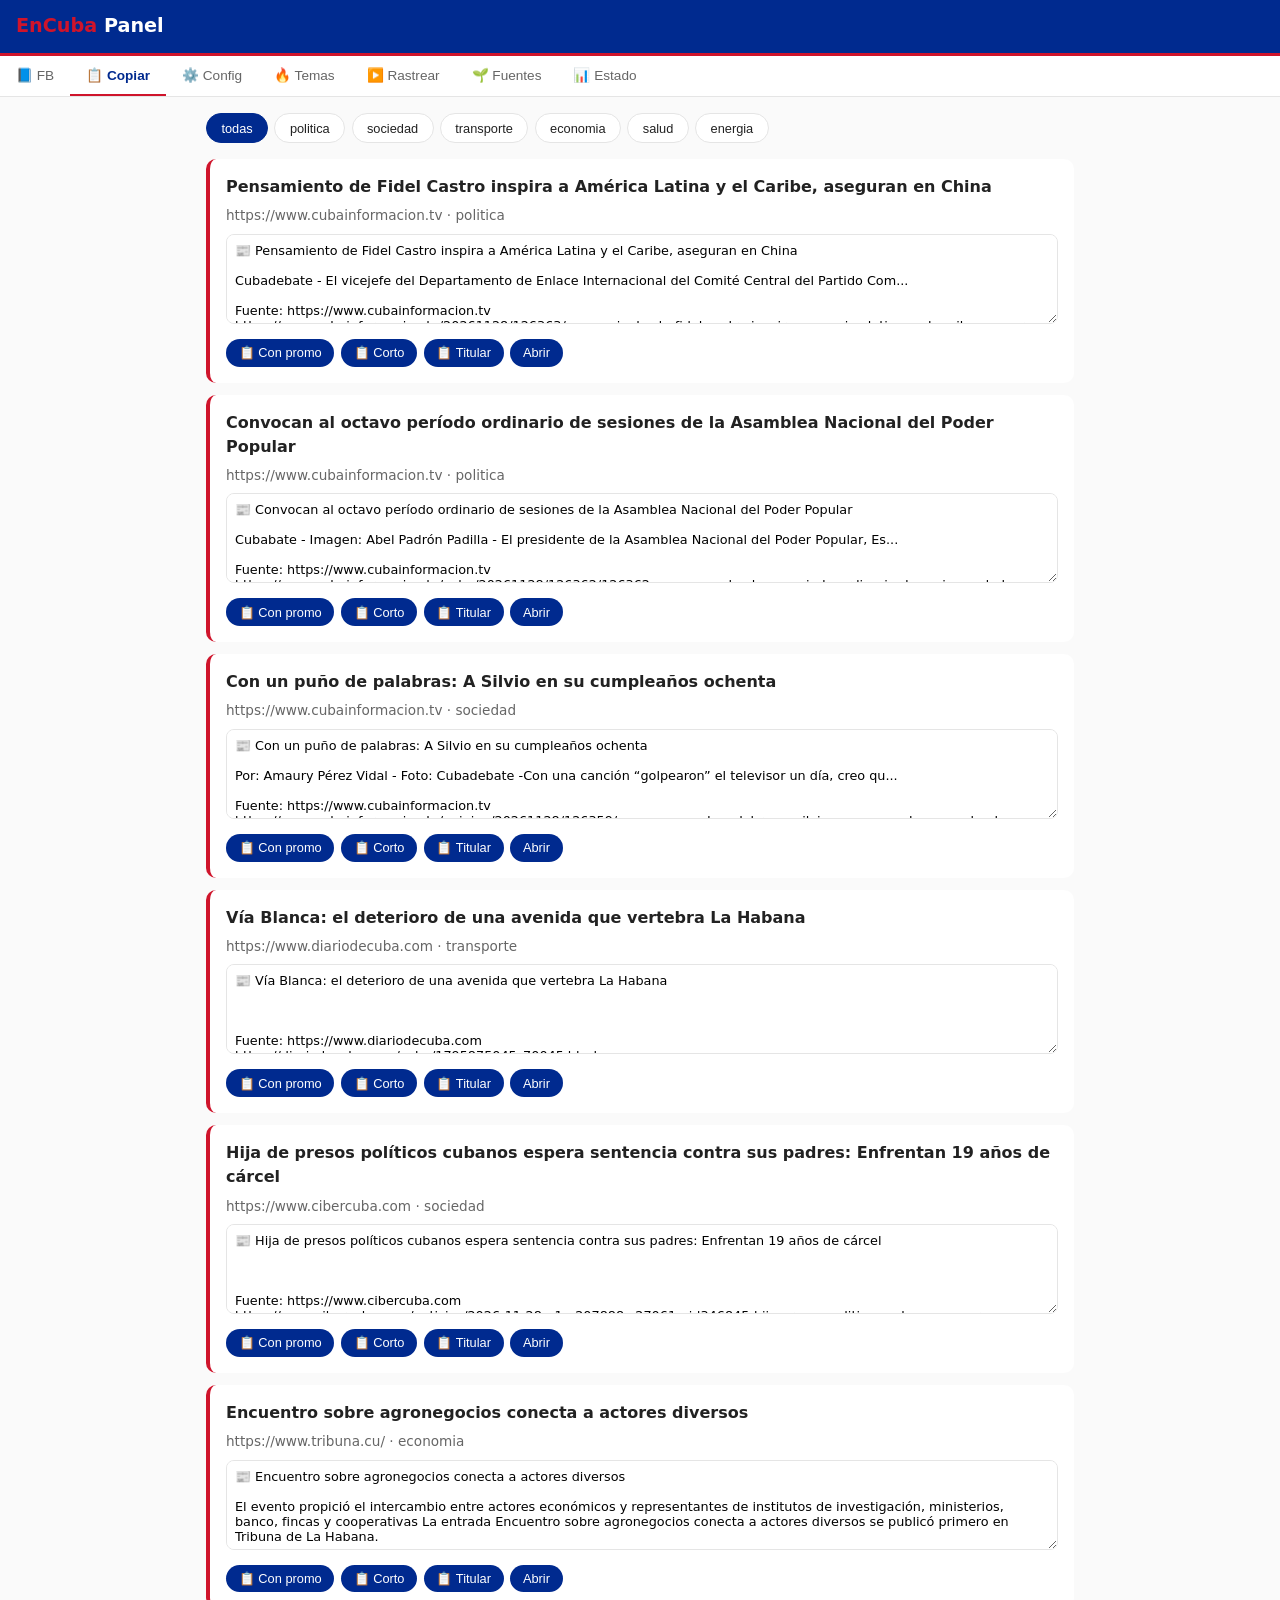
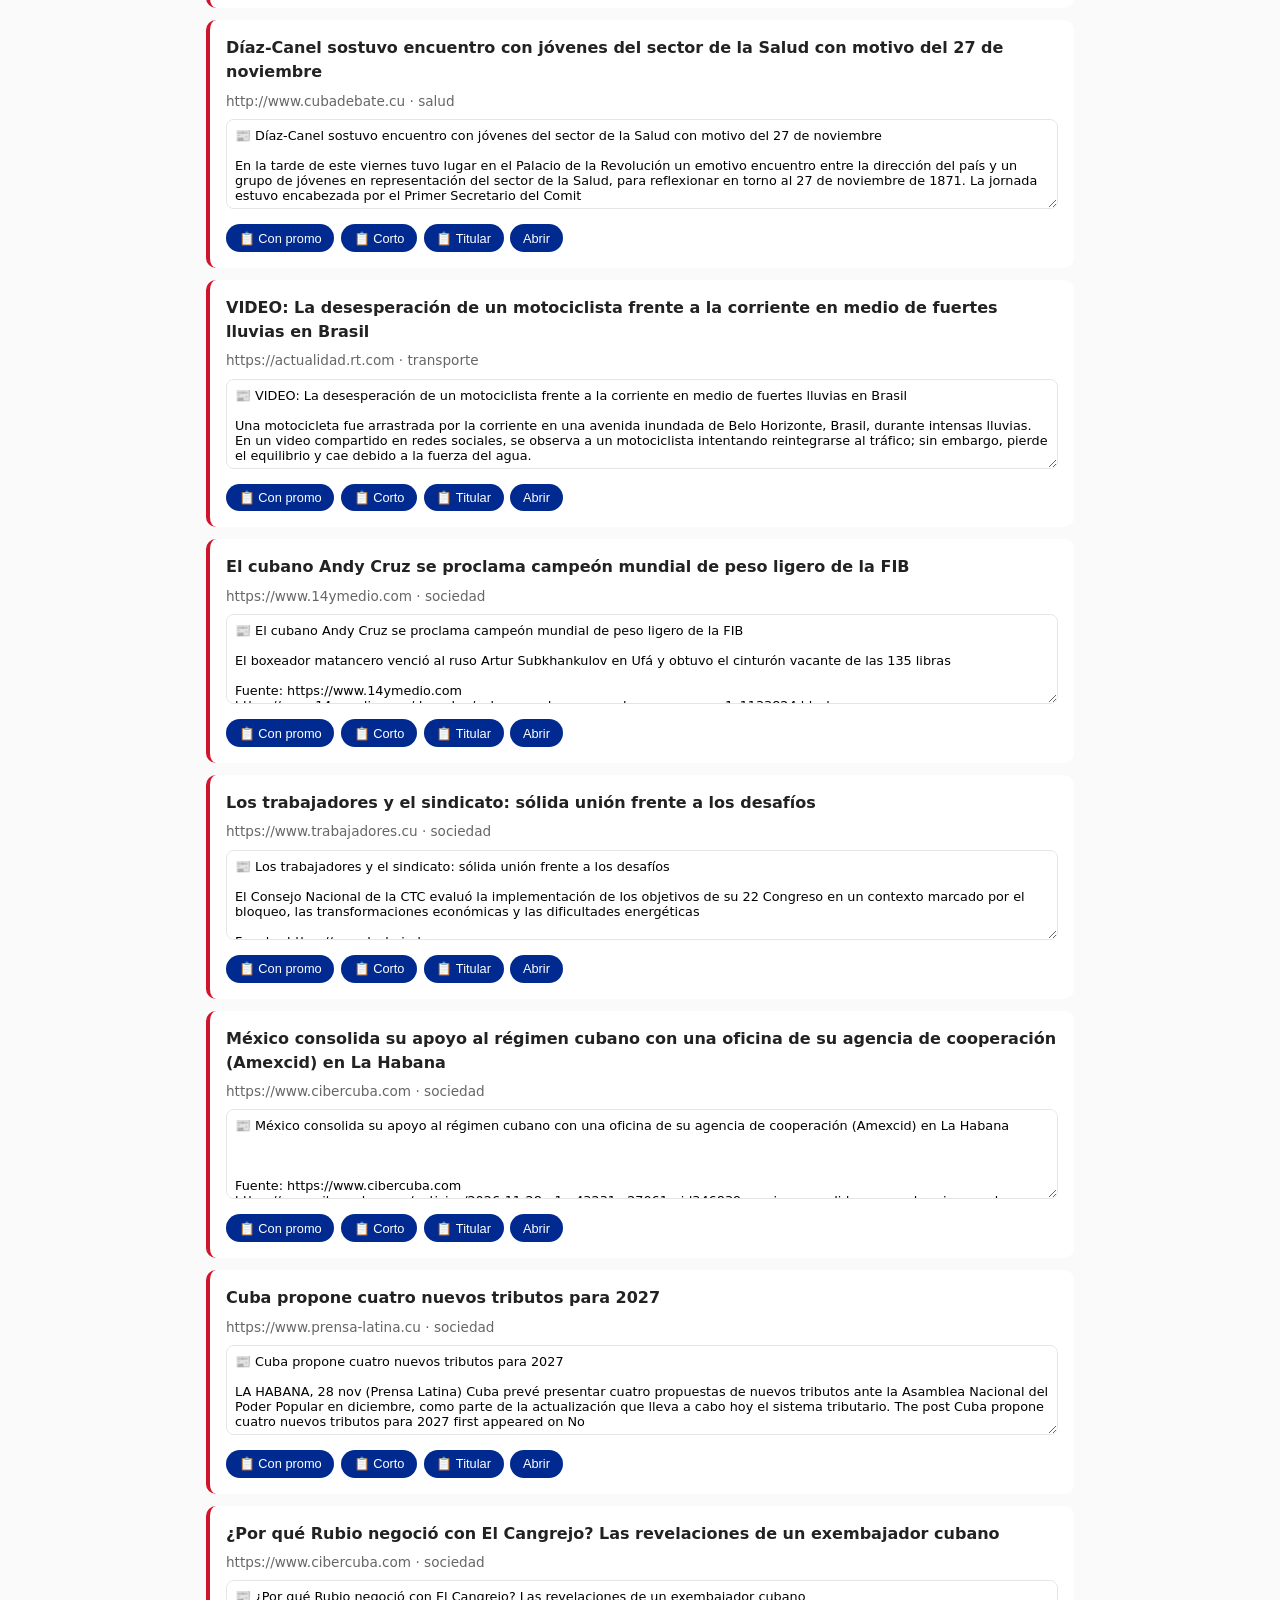
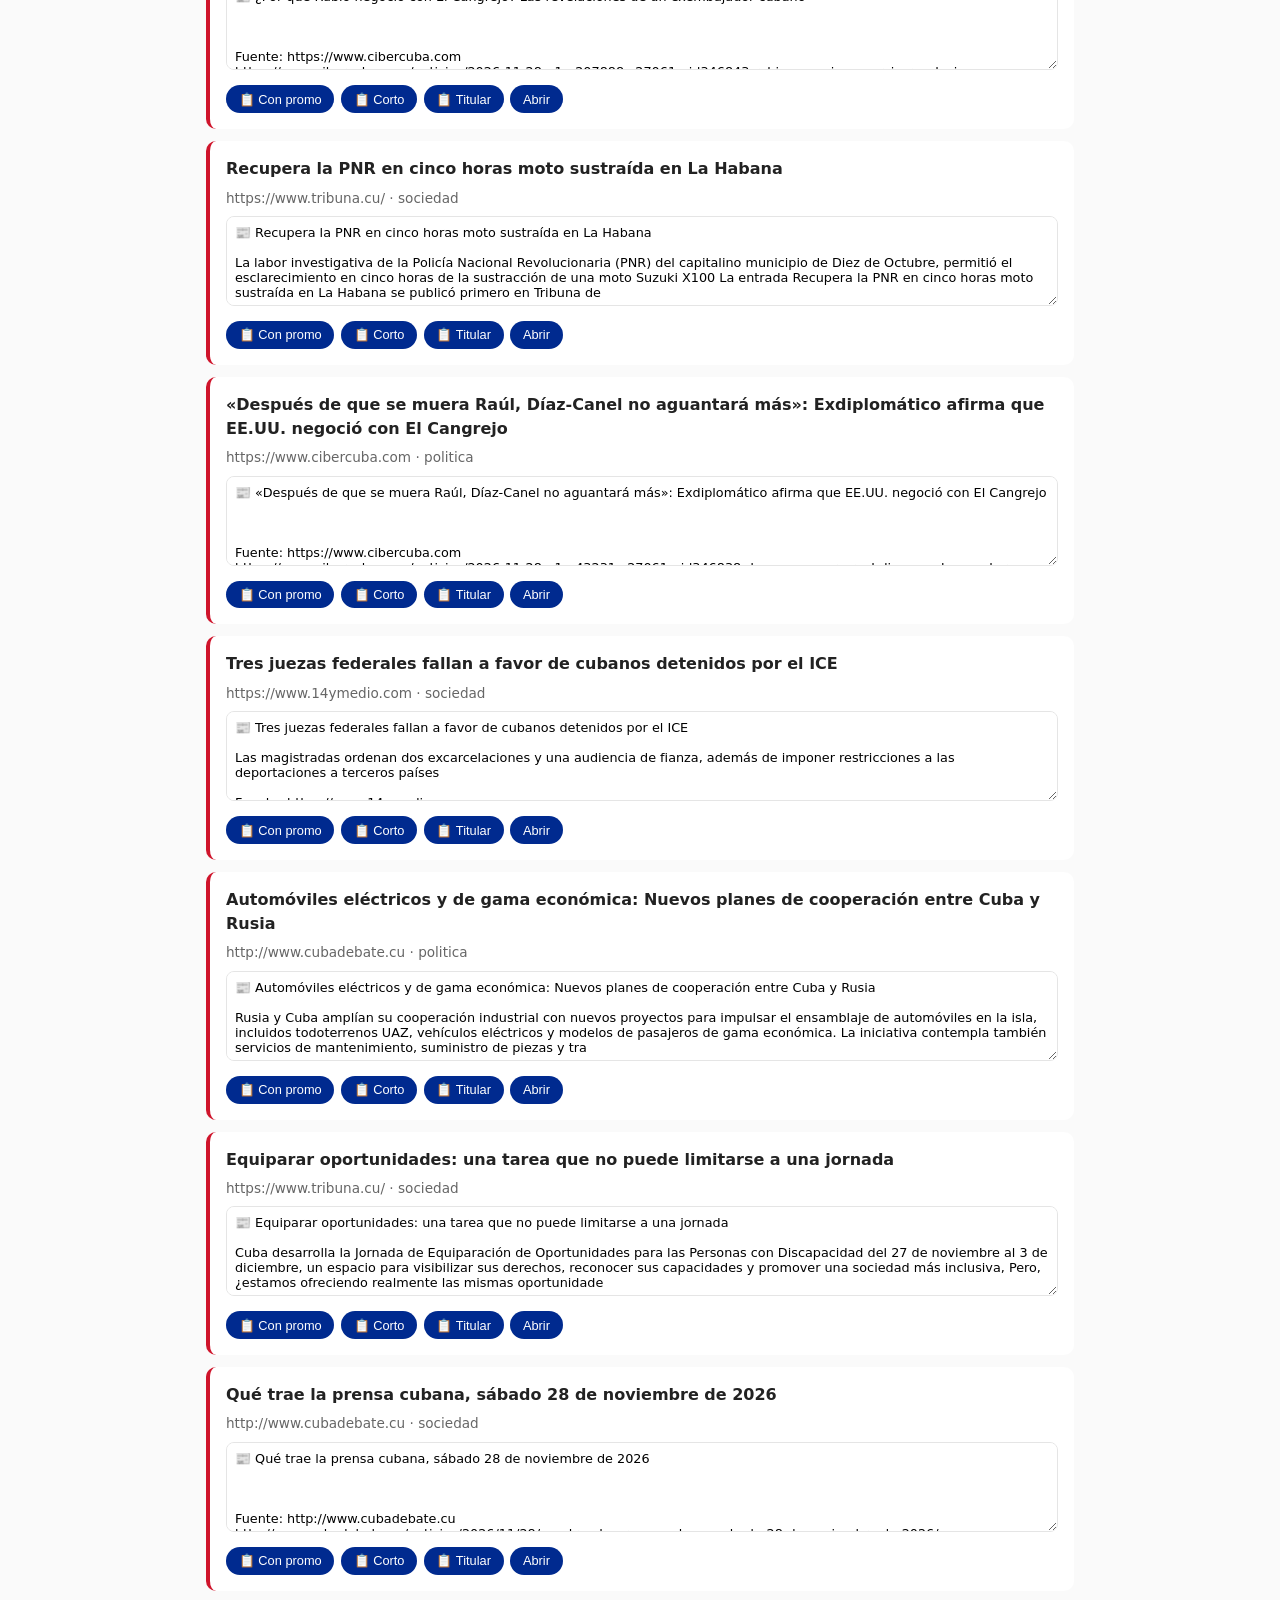
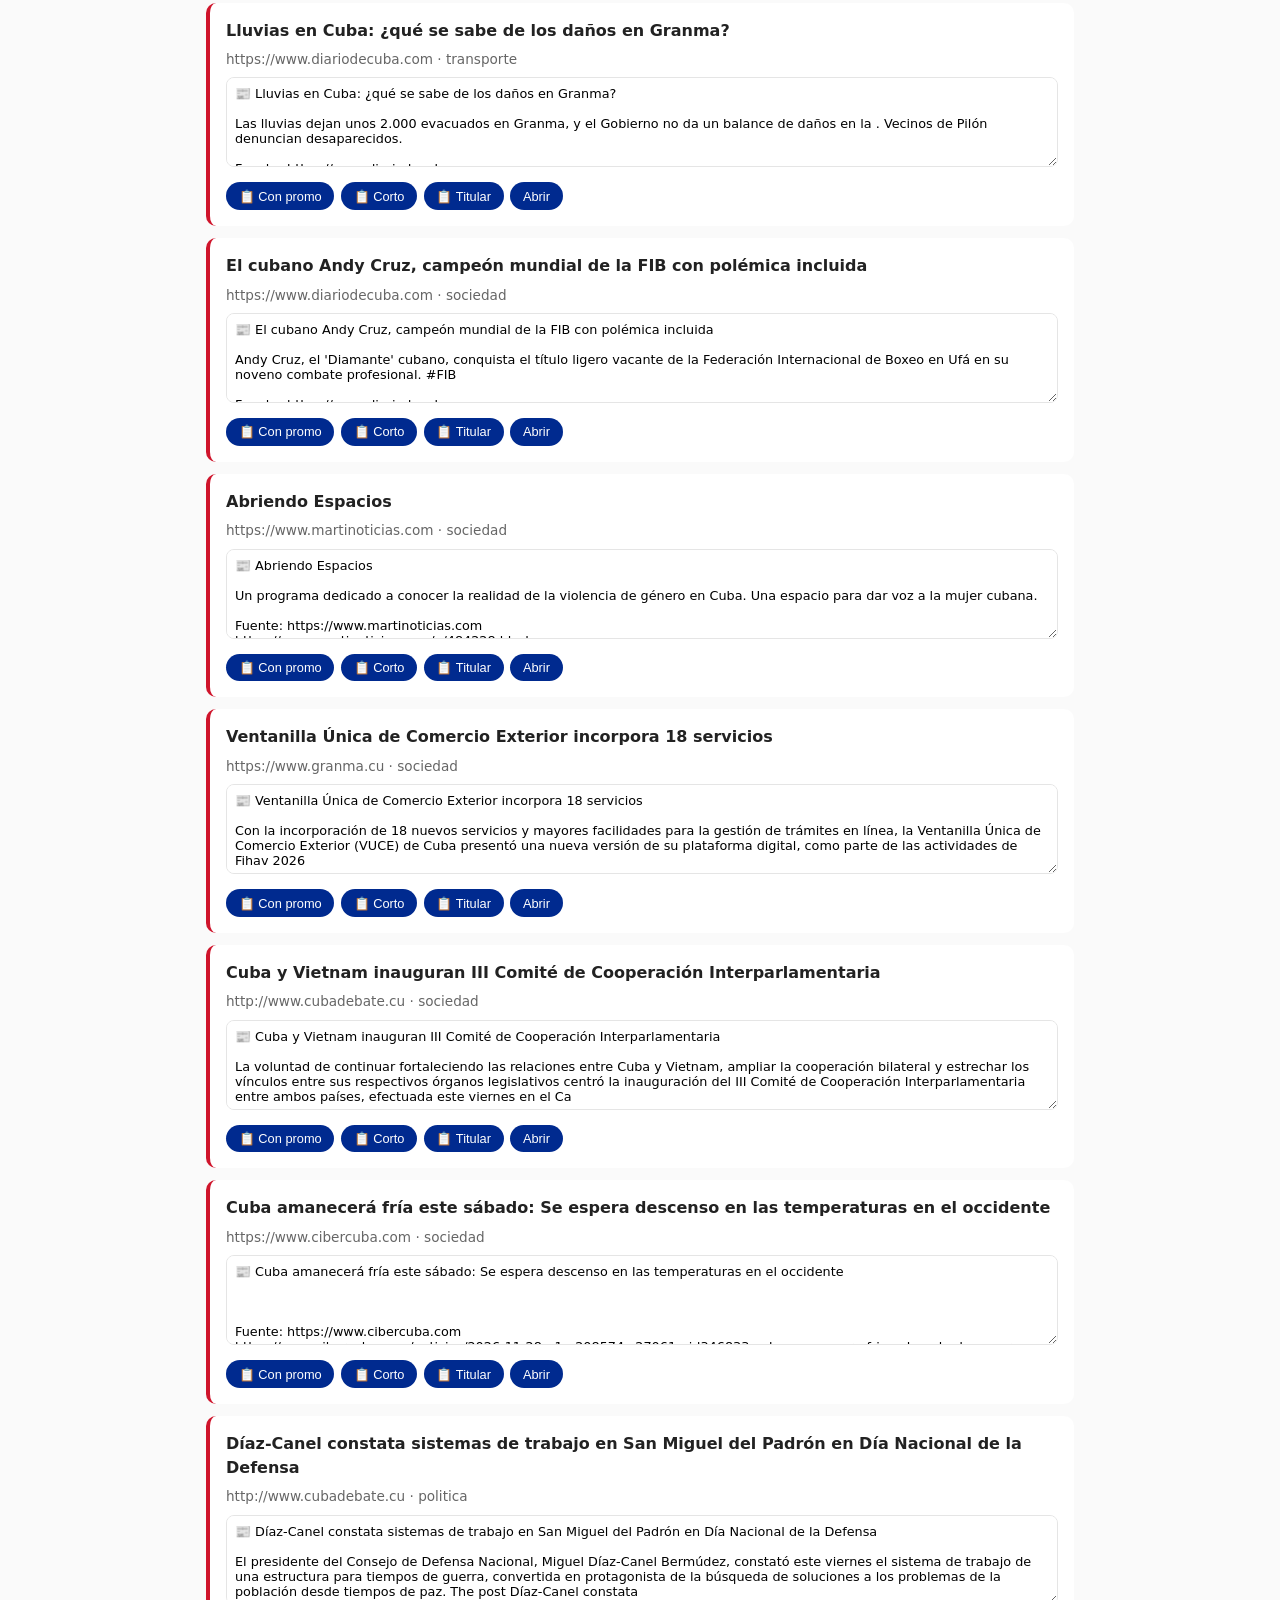
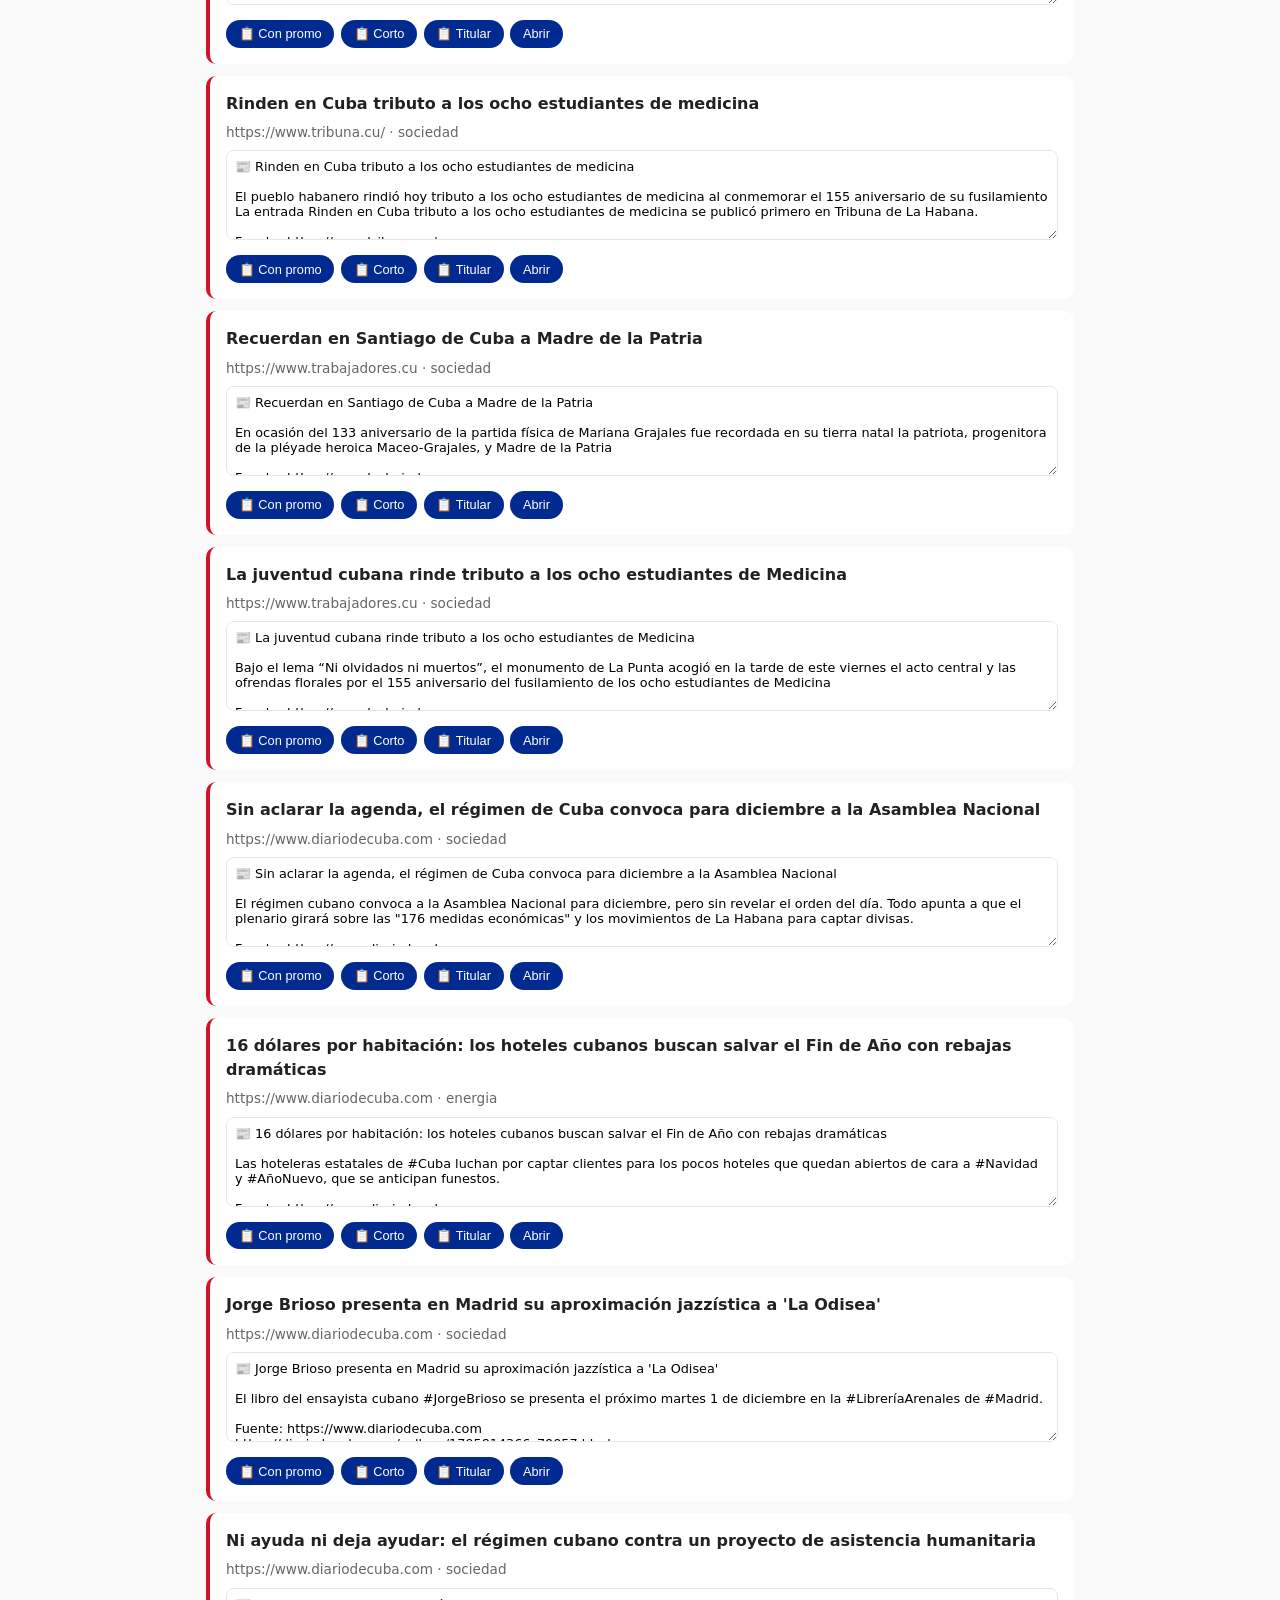
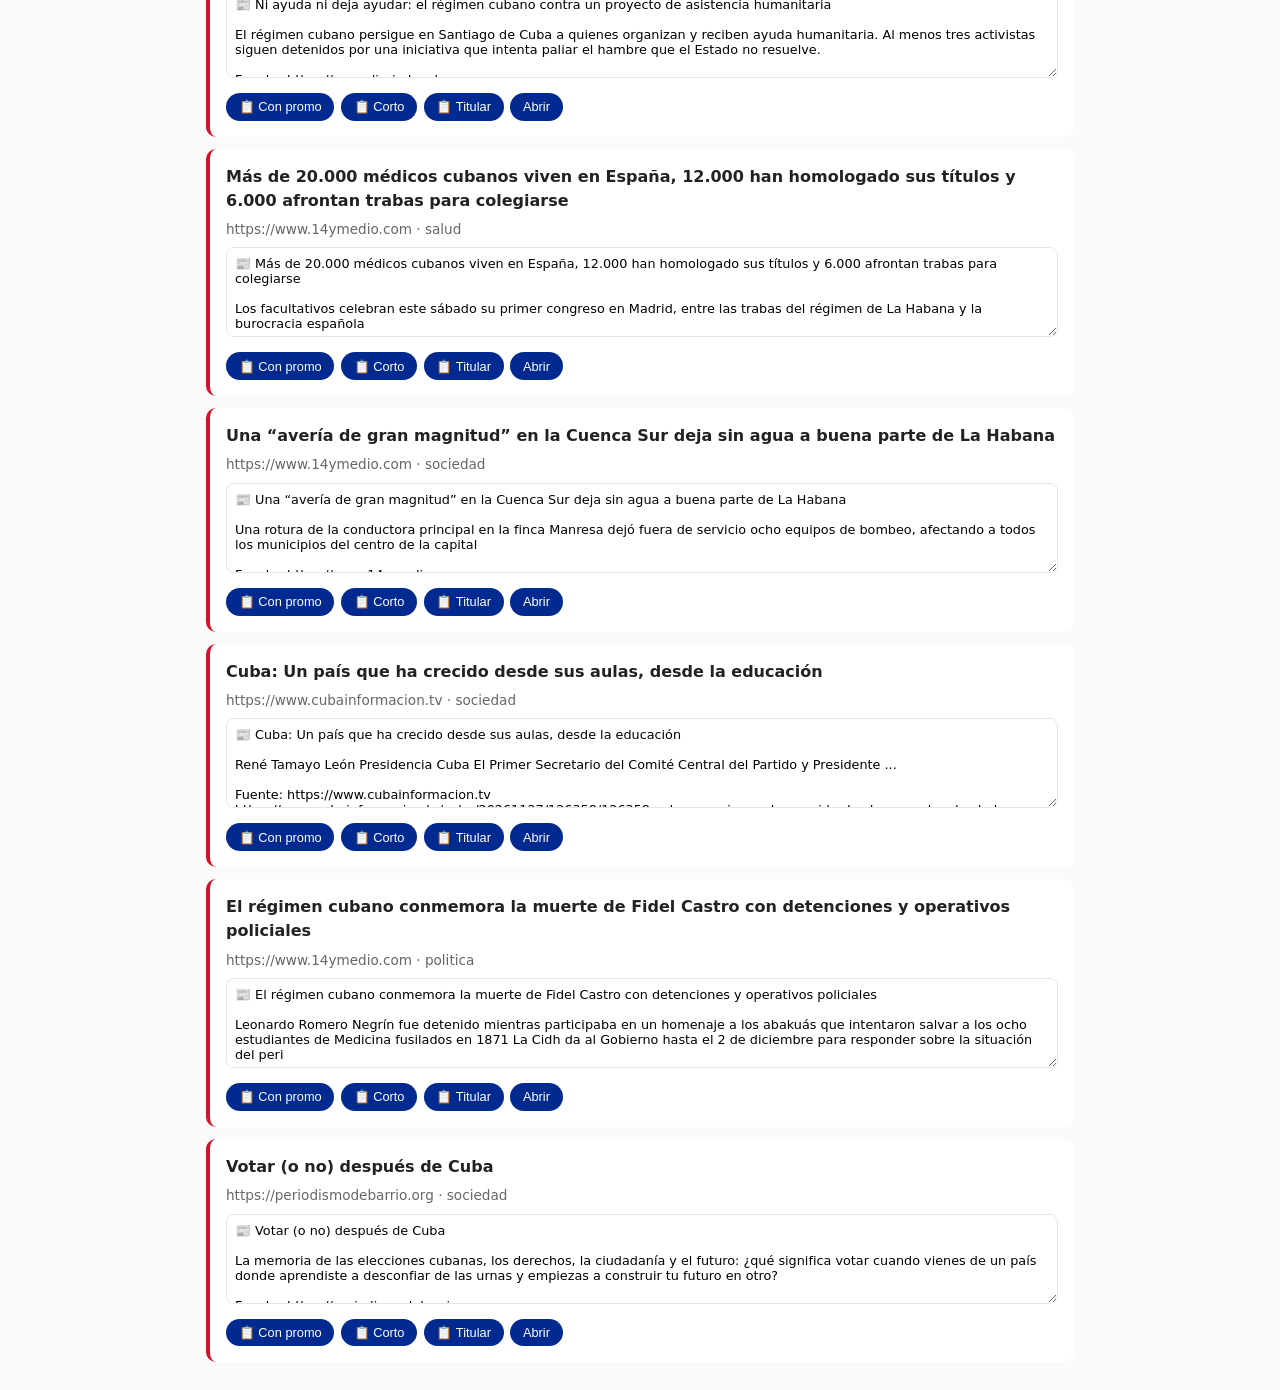
<file: epl8691.html>
<!DOCTYPE html>
<html lang="es">
<head>
<meta charset="UTF-8">
<meta name="viewport" content="width=device-width, initial-scale=1.0">
<title>Panel EnCuba</title>
<style>
:root {
  --bg: #FAFAFA; --bg-card: #FFFFFF; --texto: #222; --texto-suave: #666;
  --azul: #002A8F; --rojo: #CF142B; --oficial: #43A047;
  --borde: #E5E5E5;
}
* { box-sizing: border-box; margin: 0; padding: 0; }
body { font-family: system-ui, sans-serif; background: var(--bg); color: var(--texto); line-height: 1.5; }

header {
  background: var(--azul); color: #fff; padding: 0.75rem 1rem;
  border-bottom: 3px solid var(--rojo); position: sticky; top: 0; z-index: 100;
}
header h1 { font-size: 1.2rem; }
header h1 span { color: var(--rojo); }

.tabs {
  display: flex; overflow-x: auto; background: var(--bg-card);
  border-bottom: 1px solid var(--borde); scrollbar-width: none;
}
.tabs::-webkit-scrollbar { display: none; }
.tab {
  padding: 0.7rem 1rem; border: none; background: none;
  color: var(--texto-suave); font-size: 0.85rem; cursor: pointer;
  white-space: nowrap; border-bottom: 2px solid transparent;
}
.tab.activo { color: var(--azul); border-bottom-color: var(--rojo); font-weight: 700; }

main { padding: 1rem; max-width: 900px; margin: 0 auto; }
.seccion { display: none; }
.seccion.activa { display: block; }

.item {
  background: var(--bg-card); padding: 1rem; border-radius: 10px;
  margin-bottom: 0.75rem; border-left: 4px solid var(--rojo);
}
.item h3 { font-size: 1rem; margin-bottom: 0.4rem; }
.item p { font-size: 0.85rem; color: var(--texto-suave); margin-bottom: 0.5rem; }
.item textarea {
  width: 100%; min-height: 90px; padding: 0.5rem; border-radius: 8px;
  border: 1px solid var(--borde); font-family: inherit; font-size: 0.8rem;
}
.acciones { display: flex; gap: 0.4rem; margin-top: 0.5rem; flex-wrap: wrap; }
.acciones button, .btn {
  background: var(--azul); color: #fff; border: none;
  padding: 0.4rem 0.8rem; border-radius: 999px;
  font-size: 0.8rem; cursor: pointer;
}
.acciones button:hover, .btn:hover { background: var(--rojo); }
.copiado { background: var(--oficial) !important; }

.filtros-admin { display: flex; gap: 0.4rem; margin-bottom: 1rem; flex-wrap: wrap; }
.filtros-admin button {
  background: var(--bg-card); border: 1px solid var(--borde);
  color: var(--texto); padding: 0.4rem 0.9rem; border-radius: 999px;
  cursor: pointer; font-size: 0.8rem;
}
.filtros-admin button.activo { background: var(--azul); color: #fff; border-color: var(--azul); }

.campo { margin-bottom: 1rem; }
.campo label { display: block; font-size: 0.85rem; font-weight: 600; margin-bottom: 0.3rem; }
.campo input, .campo textarea, .campo select {
  width: 100%; padding: 0.6rem; border: 1px solid var(--borde);
  border-radius: 8px; font-family: inherit; font-size: 0.9rem;
  background: var(--bg-card); color: var(--texto);
}
.campo small { display: block; color: var(--texto-suave); font-size: 0.75rem; margin-top: 0.25rem; }

.toast {
  position: fixed; bottom: 1rem; left: 50%; transform: translateX(-50%);
  background: var(--azul); color: #fff; padding: 0.7rem 1.2rem;
  border-radius: 999px; font-size: 0.85rem; z-index: 500;
  opacity: 0; pointer-events: none; transition: opacity 0.3s;
}
.toast.visible { opacity: 1; }

.estado-card {
  background: var(--bg-card); padding: 1rem; border-radius: 10px;
  margin-bottom: 0.75rem; border-left: 4px solid var(--azul);
}
.estado-card h4 { font-size: 0.9rem; color: var(--texto-suave); margin-bottom: 0.3rem; }
.estado-card p { font-size: 1.1rem; font-weight: 700; }

.fuente-item {
  display: flex; justify-content: space-between; align-items: center;
  background: var(--bg-card); padding: 0.7rem 1rem; border-radius: 8px;
  margin-bottom: 0.4rem; font-size: 0.85rem;
}
.fuente-item button {
  background: var(--rojo); color: #fff; border: none;
  padding: 0.3rem 0.7rem; border-radius: 999px;
  font-size: 0.75rem; cursor: pointer;
}
</style>
</head>
<body>

<header>
  <h1><span>EnCuba</span> Panel</h1>
</header>

<nav class="tabs">
  <button class="tab" data-tab="fb">📘 FB</button>
  <button class="tab activo" data-tab="copiar">📋 Copiar</button>
  <button class="tab" data-tab="config">⚙️ Config</button>
  <button class="tab" data-tab="temas">🔥 Temas</button>
  <button class="tab" data-tab="rastrear">▶️ Rastrear</button>
  <button class="tab" data-tab="fuentes">🌱 Fuentes</button>
  <button class="tab" data-tab="estado">📊 Estado</button>
</nav>

<main>

  <section class="seccion activa" id="sec-copiar">
    <div class="filtros-admin" id="filtrosAdmin"></div>
    <div id="lista"></div>
  </section>

  <section class="seccion" id="sec-config">
    <div class="campo">
      <label>Horas entre rastreos</label>
      <input type="number" id="cfg-horas" min="1" max="24">
      <small>Cuántas horas esperar entre rastreos automáticos.</small>
    </div>
    <div class="campo">
      <label>Máximo de noticias por fuente</label>
      <input type="number" id="cfg-max" min="1" max="20">
    </div>
    <div class="campo">
      <label>Temas máximos en Perspectivas</label>
      <input type="number" id="cfg-persp" min="1" max="10">
    </div>
    <div class="campo">
      <label>Noticias en el carrusel</label>
      <input type="number" id="cfg-carrusel" min="3" max="15">
      <small>Cuántas noticias mostrar en el carrusel superior.</small>
    </div>
    <div class="campo">
      <label>Horas de vida de las noticias</label>
      <input type="number" id="cfg-vida" min="6" max="168">
      <small>Noticias más viejas se eliminan.</small>
    </div>
    <div class="campo">
      <label>Mensajes del ticker</label>
      <textarea id="cfg-ticker-texto" rows="3" placeholder="Mensaje 1 / Mensaje 2 / Mensaje 3"></textarea>
      <small>Separa mensajes con /.</small>
    </div>
    <div class="campo">
      <label>Velocidad del ticker (segundos)</label>
      <input type="number" id="cfg-ticker-vel" min="5" max="120">
    </div>
    <div class="campo">
      <label>Activar ticker</label>
      <select id="cfg-ticker-activo">
        <option value="true">Sí</option>
        <option value="false">No</option>
      </select>
    </div>
    <button class="btn" id="guardar-config">💾 Guardar configuración</button>
  </section>

  <section class="seccion" id="sec-temas">
    <div class="campo">
      <label>Palabras clave prioritarias</label>
      <textarea id="temas-txt" rows="6" placeholder="divisas, apagón, mipymes, dólar"></textarea>
      <small>Separadas por coma. Las noticias con estas palabras subirán al carrusel.</small>
    </div>
    <button class="btn" id="guardar-temas">💾 Guardar temas</button>
  </section>

  <section class="seccion" id="sec-rastrear">
    <p style="margin-bottom:1rem;font-size:0.9rem;color:var(--texto-suave)">
      Dispara el workflow en GitHub Actions ahora mismo.
    </p>
    <button class="btn" id="btn-rastrear" style="font-size:1rem;padding:0.8rem 1.5rem">
      ▶️ Rastrear ahora
    </button>
    <div id="rastrear-resultado" style="margin-top:1rem;font-size:0.85rem"></div>
  </section>

  <section class="seccion" id="sec-fuentes">
    <div class="campo">
      <label>Añadir nueva fuente</label>
      <input type="text" id="nueva-fuente" placeholder="https://www.ejemplo.cu">
      <small>Escribe la URL base. El rastreador descubrirá el RSS automáticamente.</small>
    </div>
    <button class="btn" id="agregar-fuente">➕ Añadir fuente</button>
    <h3 style="margin-top:1.5rem;font-size:0.95rem">Fuentes actuales</h3>
    <div id="lista-fuentes" style="margin-top:0.75rem"></div>
  </section>

  <section class="seccion" id="sec-fb">
   <div class="campo">
     <label>Generador de Post para Facebook</label>
     <p style="font-size:0.85rem; color:var(--texto-suave); margin-bottom:0.5rem;">
       Genera un bloque con los últimos titulares, sin enlaces ni resúmenes. Ideal para el post y el primer comentario.
     </p>
     <button class="btn" id="btn-generar-fb">✨ Generar Bloque</button>
   </div>
   <div class="campo">
     <textarea id="fb-resultado" rows="12" readonly placeholder="Aquí aparecerá el texto..."></textarea>
   </div>
   <button class="btn" id="btn-copiar-fb">📋 Copiar todo el texto</button>
 </section>
  
  <section class="seccion" id="sec-estado">
    <div id="estado-contenido"></div>
  </section>

</main>

<div class="toast" id="toast"></div>

<script>
const REPO = 'encubanoticias/encubanoticias.github.io';
const TOKEN_KEY = 'gh_token';
const API = 'https://api.github.com';

let noticias = [];
let filtro = 'todas';
let config = {};
let fuentes = { semilla: [], feeds: {} };

function toast(msg) {
  const t = document.getElementById('toast');
  t.textContent = msg;
  t.classList.add('visible');
  setTimeout(() => t.classList.remove('visible'), 2500);
}

function getToken() {
  return localStorage.getItem(TOKEN_KEY);
}

function pedirToken() {
  const t = prompt('Pega tu token de GitHub (solo se guardará en este navegador):');
  if (t) {
    localStorage.setItem(TOKEN_KEY, t.trim());
    toast('Token guardado');
    return t.trim();
  }
  return null;
}

async function apiGet(path) {
  const token = getToken();
  if (!token) { pedirToken(); return null; }
  const r = await fetch(API + path, {
    headers: { 'Authorization': 'token ' + token, 'Accept': 'application/vnd.github.v3+json' }
  });
  if (!r.ok) { toast('Error API: ' + r.status); return null; }
  return r.json();
}

async function apiPut(path, contenido, mensaje) {
  const token = getToken();
  if (!token) { pedirToken(); return false; }
  
  // Obtenemos el archivo para saber su SHA actual
  const actual = await apiGet(path + '?ref=main'); 
  const sha = actual ? actual.sha : undefined;
  
  const body = {
    message: mensaje,
    content: btoa(unescape(encodeURIComponent(contenido))),
    sha: sha,
    branch: 'main' // <--- ESTO ES LO NUEVO
  };
  
  const r = await fetch(API + path, {
    method: 'PUT',
    headers: {
      'Authorization': 'token ' + token,
      'Accept': 'application/vnd.github.v3+json',
      'Content-Type': 'application/json'
    },
    body: JSON.stringify(body)
  });
  if (!r.ok) { toast('Error al guardar: ' + r.status); return false; }
  return true;
}

async function apiPost(path, body) {
  const token = getToken();
  if (!token) { pedirToken(); return null; }
  const r = await fetch(API + path, {
    method: 'POST',
    headers: {
      'Authorization': 'token ' + token,
      'Accept': 'application/vnd.github.v3+json',
      'Content-Type': 'application/json'
    },
    body: JSON.stringify(body)
  });
  return r.ok;
}

document.querySelectorAll('.tab').forEach(t => {
  t.onclick = () => {
    document.querySelectorAll('.tab').forEach(x => x.classList.remove('activo'));
    document.querySelectorAll('.seccion').forEach(x => x.classList.remove('activa'));
    t.classList.add('activo');
    document.getElementById('sec-' + t.dataset.tab).classList.add('activa');
  };
});

async function cargarTodo() {
  const n = await fetch('data/noticias.json?v=' + Date.now()).then(r => r.json()).catch(() => null);
  if (n) { noticias = n.noticias || []; renderFiltros(); renderLista(); }

  const cfg = await apiGet(`/repos/${REPO}/contents/data/config.json`);
  if (cfg) {
    config = JSON.parse(decodeURIComponent(escape(atob(cfg.content))));
    document.getElementById('cfg-horas').value = config.horas_entre_rastreos || 1;
    document.getElementById('cfg-max').value = config.max_por_fuente || 5;
    document.getElementById('cfg-persp').value = config.max_temas_perspectivas || 2;
    document.getElementById('cfg-carrusel').value = config.destacadas_carrusel || 9;
    document.getElementById('temas-txt').value = (config.temas_prioritarios || []).join(', ');
    document.getElementById('cfg-vida').value = config.horas_vida_noticias || 48;
    document.getElementById('cfg-ticker-texto').value = config.ticker_texto || '';
    document.getElementById('cfg-ticker-vel').value = config.ticker_velocidad || 30;
    document.getElementById('cfg-ticker-activo').value = String(config.ticker_activo !== false);
  }

  const f = await apiGet(`/repos/${REPO}/contents/data/fuentes.json`);
  if (f) {
    fuentes = JSON.parse(decodeURIComponent(escape(atob(f.content))));
    renderFuentes();
  }

  renderEstado(n || {});
}

function renderFiltros() {
  const cats = ['todas', ...new Set(noticias.map(n => n.categoria))];
  const cont = document.getElementById('filtrosAdmin');
  cont.innerHTML = '';
  cats.forEach(c => {
    const b = document.createElement('button');
    b.textContent = c;
    if (c === filtro) b.classList.add('activo');
    b.onclick = () => { filtro = c; renderFiltros(); renderLista(); };
    cont.appendChild(b);
  });
}

function renderLista() {
  const cont = document.getElementById('lista');
  let lista = noticias;
  if (filtro !== 'todas') lista = lista.filter(n => n.categoria === filtro);
  cont.innerHTML = '';
  lista.forEach(n => {
    const promo = `\n\n📲 Más noticias resumidas y en audio: https://encubanoticias.github.io`;
    const texto = `📰 ${n.titulo}\n\n${n.resumen}\n\nFuente: ${n.fuente}\n${n.enlace_original}${promo}`;
    const corto = `${n.titulo} ${n.enlace_original}${promo}`;
    const div = document.createElement('div');
    div.className = 'item';
    div.innerHTML = `
      <h3>${n.titulo}</h3>
      <p>${n.fuente} · ${n.categoria}</p>
      <textarea readonly>${texto}</textarea>
      <div class="acciones">
        <button data-t="${encodeURIComponent(texto)}">📋 Con promo</button>
        <button data-t="${encodeURIComponent(corto)}">📋 Corto</button>
        <button data-t="${encodeURIComponent(n.titulo)}">📋 Titular</button>
        <a href="${n.enlace_original}" target="_blank"><button>Abrir</button></a>
      </div>
    `;
    cont.appendChild(div);
  });
  cont.querySelectorAll('button[data-t]').forEach(b => {
    b.onclick = () => {
      navigator.clipboard.writeText(decodeURIComponent(b.dataset.t));
      b.textContent = '✅ Copiado';
      b.classList.add('copiado');
      setTimeout(() => {
        b.textContent = b.dataset.t.includes('%F0%9F%93%B0') ? '📋 Titular' : '📋 Copiar';
        b.classList.remove('copiado');
      }, 1500);
    };
  });
}

document.getElementById('guardar-config').onclick = async () => {
  config.horas_entre_rastreos = parseInt(document.getElementById('cfg-horas').value);
  config.max_por_fuente = parseInt(document.getElementById('cfg-max').value);
  config.max_temas_perspectivas = parseInt(document.getElementById('cfg-persp').value);
  config.destacadas_carrusel = parseInt(document.getElementById('cfg-carrusel').value);
  config.horas_vida_noticias = parseInt(document.getElementById('cfg-vida').value);
  config.ticker_texto = document.getElementById('cfg-ticker-texto').value;
  config.ticker_velocidad = parseInt(document.getElementById('cfg-ticker-vel').value);
  config.ticker_activo = document.getElementById('cfg-ticker-activo').value === 'true';
  const ok = await apiPut(`/repos/${REPO}/contents/data/config.json`,
    JSON.stringify(config, null, 2), 'Actualizar config');
  if (ok) toast('Configuración guardada');
};

document.getElementById('guardar-temas').onclick = async () => {
  const txt = document.getElementById('temas-txt').value;
  config.temas_prioritarios = txt.split(',').map(s => s.trim()).filter(s => s);
  const ok = await apiPut(`/repos/${REPO}/contents/data/config.json`,
    JSON.stringify(config, null, 2), 'Actualizar temas');
  if (ok) toast('Temas guardados');
};

document.getElementById('btn-rastrear').onclick = async () => {
  const ok = await apiPost(`/repos/${REPO}/actions/workflows/rastrear.yml/dispatches`, { ref: 'main' });
  document.getElementById('rastrear-resultado').textContent =
    ok ? '✅ Rastreo disparado. En 1-2 min se actualizan las noticias.' : '❌ Error. Revisa el token.';
};

function renderFuentes() {
  const cont = document.getElementById('lista-fuentes');
  cont.innerHTML = '';
  
  if (!fuentes.clasificaciones) fuentes.clasificaciones = {};
  
  (fuentes.semilla || []).forEach(s => {
    const actual = fuentes.clasificaciones[s] || 'alternativa';
    
    // Botones de clasificación
    const btns = `
      <div style="display:flex; gap:5px; margin-bottom:5px;">
        <button class="btn-tipo" data-url="${s}" data-tipo="oficial" style="background:${actual === 'oficial' ? 'var(--oficial)' : '#eee'}; color:${actual === 'oficial' ? '#fff' : '#000'}; border:1px solid #ccc; padding:2px 8px; border-radius:10px; font-size:12px; cursor:pointer;">Oficial</button>
        <button class="btn-tipo" data-url="${s}" data-tipo="alternativa" style="background:${actual === 'alternativa' ? 'var(--rojo)' : '#eee'}; color:${actual === 'alternativa' ? '#fff' : '#000'}; border:1px solid #ccc; padding:2px 8px; border-radius:10px; font-size:12px; cursor:pointer;">Alternativa</button>
        <button class="btn-tipo" data-url="${s}" data-tipo="internacional" style="background:${actual === 'internacional' ? '#8E24AA' : '#eee'}; color:${actual === 'internacional' ? '#fff' : '#000'}; border:1px solid #ccc; padding:2px 8px; border-radius:10px; font-size:12px; cursor:pointer;">Internacional</button>
      </div>
    `;

    const div = document.createElement('div');
    div.style.cssText = 'background:#fff; padding:10px; border-radius:8px; margin-bottom:10px; border-left:3px solid #ccc;';
    div.innerHTML = `
      <div style="font-size:13px; font-weight:bold; margin-bottom:5px; word-break:break-all;">${s}</div>
      ${btns}
      <button class="btn-eliminar" data-url="${s}" style="background:#ffcccc; color:#cc0000; border:1px solid #cc0000; padding:2px 8px; border-radius:10px; font-size:12px; cursor:pointer;">Eliminar fuente</button>
    `;
    cont.appendChild(div);
  });

  // Guardar clasificación
  cont.querySelectorAll('.btn-tipo').forEach(b => {
    b.onclick = async () => {
      fuentes.clasificaciones[b.dataset.url] = b.dataset.tipo;
      const ok = await apiPut(`/repos/${REPO}/contents/data/fuentes.json`,
        JSON.stringify(fuentes, null, 2), 'Clasificar fuente');
      if (ok) { toast('Guardado'); renderFuentes(); }
    };
  });

  // Eliminar
  cont.querySelectorAll('.btn-eliminar').forEach(b => {
    b.onclick = async () => {
      fuentes.semilla = fuentes.semilla.filter(x => x !== b.dataset.url);
      delete fuentes.feeds[b.dataset.url];
      if (fuentes.clasificaciones) delete fuentes.clasificaciones[b.dataset.url];
      const ok = await apiPut(`/repos/${REPO}/contents/data/fuentes.json`,
        JSON.stringify(fuentes, null, 2), 'Eliminar fuente');
      if (ok) { toast('Eliminado'); renderFuentes(); }
    };
  });
}
  
document.getElementById('agregar-fuente').onclick = async () => {
  const url = document.getElementById('nueva-fuente').value.trim();
  if (!url) return;
  if (!fuentes.semilla.includes(url)) fuentes.semilla.push(url);
  const ok = await apiPut(`/repos/${REPO}/contents/data/fuentes.json`,
    JSON.stringify(fuentes, null, 2), 'Añadir fuente');
  if (ok) {
    toast('Fuente añadida');
    document.getElementById('nueva-fuente').value = '';
    renderFuentes();
  }
};

function renderEstado(data) {
  const cont = document.getElementById('estado-contenido');
  const total = data.total || 0;
  const fecha = data.fecha || '-';
  const hora = data.hora || '-';
  const fuentesActivas = Object.keys(fuentes.feeds || {}).length;

  cont.innerHTML = `
    <div class="estado-card"><h4>Noticias cargadas</h4><p>${total}</p></div>
    <div class="estado-card"><h4>Último rastreo</h4><p>${fecha} ${hora}</p></div>
    <div class="estado-card"><h4>Fuentes activas</h4><p>${fuentesActivas}</p></div>
    <div class="estado-card"><h4>Horas entre rastreos</h4><p>${config.horas_entre_rastreos || 1}h</p></div>
  `;
}

// --- GENERADOR DE FACEBOOK ---
document.getElementById('btn-generar-fb').onclick = () => {
  if (!noticias || noticias.length < 10) {
    alert('No hay suficientes noticias cargadas.');
    return;
  }

  // 1. Mezclar noticias y tomar las primeras 20 para asegurar variedad
  const mezcladas = [...noticias].sort(() => 0.5 - Math.random()).slice(0, 20);
  
  // 2. Seleccionar 5 noticias intentando que no sean del mismo medio
  const seleccionadas = [];
  const mediosUsados = new Set();
  
  for (const n of mezcladas) {
    if (!mediosUsados.has(n.fuente) && seleccionadas.length < 10) {
      seleccionadas.push(n);
      mediosUsados.add(n.fuente);
    }
  }
  
  // Si faltan, rellenar con las que queden
  if (seleccionadas.length < 10) {
    for (const n of mezcladas) {
      if (!seleccionadas.includes(n) && seleccionadas.length < 5) {
        seleccionadas.push(n);
      }
    }
  }

  // 3. Encabezados aleatorios
  const encabezados = [
    "📌 Lo que se mueve hoy en #Cuba",
    "📌 Titulares que mueven el pulso en #Cuba",
    "📌 El pulso de hoy, en #Cuba",
    "📌 Lo que no te puedes perder hoy sobre #Cuba"
  ];
  const encabezado = encabezados[Math.floor(Math.random() * encabezados.length)];

  // 4. Formatear los titulares
  let bloqueTitulares = "";
  seleccionadas.forEach((n, i) => {
    let tipoTexto = n.fuente_tipo;
if (tipoTexto === 'alternativa') tipoTexto = 'alternativo';
const etiqueta = "MEDIO " + tipoTexto.toUpperCase();
    bloqueTitulares += `${i + 1}. ${n.titulo} — ${etiqueta}\n`;
  });

  // 5. Gancho para el primer comentario
  const gancho = "💬 Estos son algunos titulares. Las versiones completas, con sus contrastes y tu voto, están aquí: \nencubanoticias.github.io";

  // 6. Unir todo
  const resultadoFinal = `${encabezado}\n\n${bloqueTitulares}\n${gancho}`;

  document.getElementById('fb-resultado').value = resultadoFinal;
};

document.getElementById('btn-copiar-fb').onclick = () => {
  const txt = document.getElementById('fb-resultado');
  if (!txt.value) return;
  navigator.clipboard.writeText(txt.value);
  toast('Texto copiado al portapapeles');
};
  
cargarTodo();
</script>
</body>
</html>
</file>
